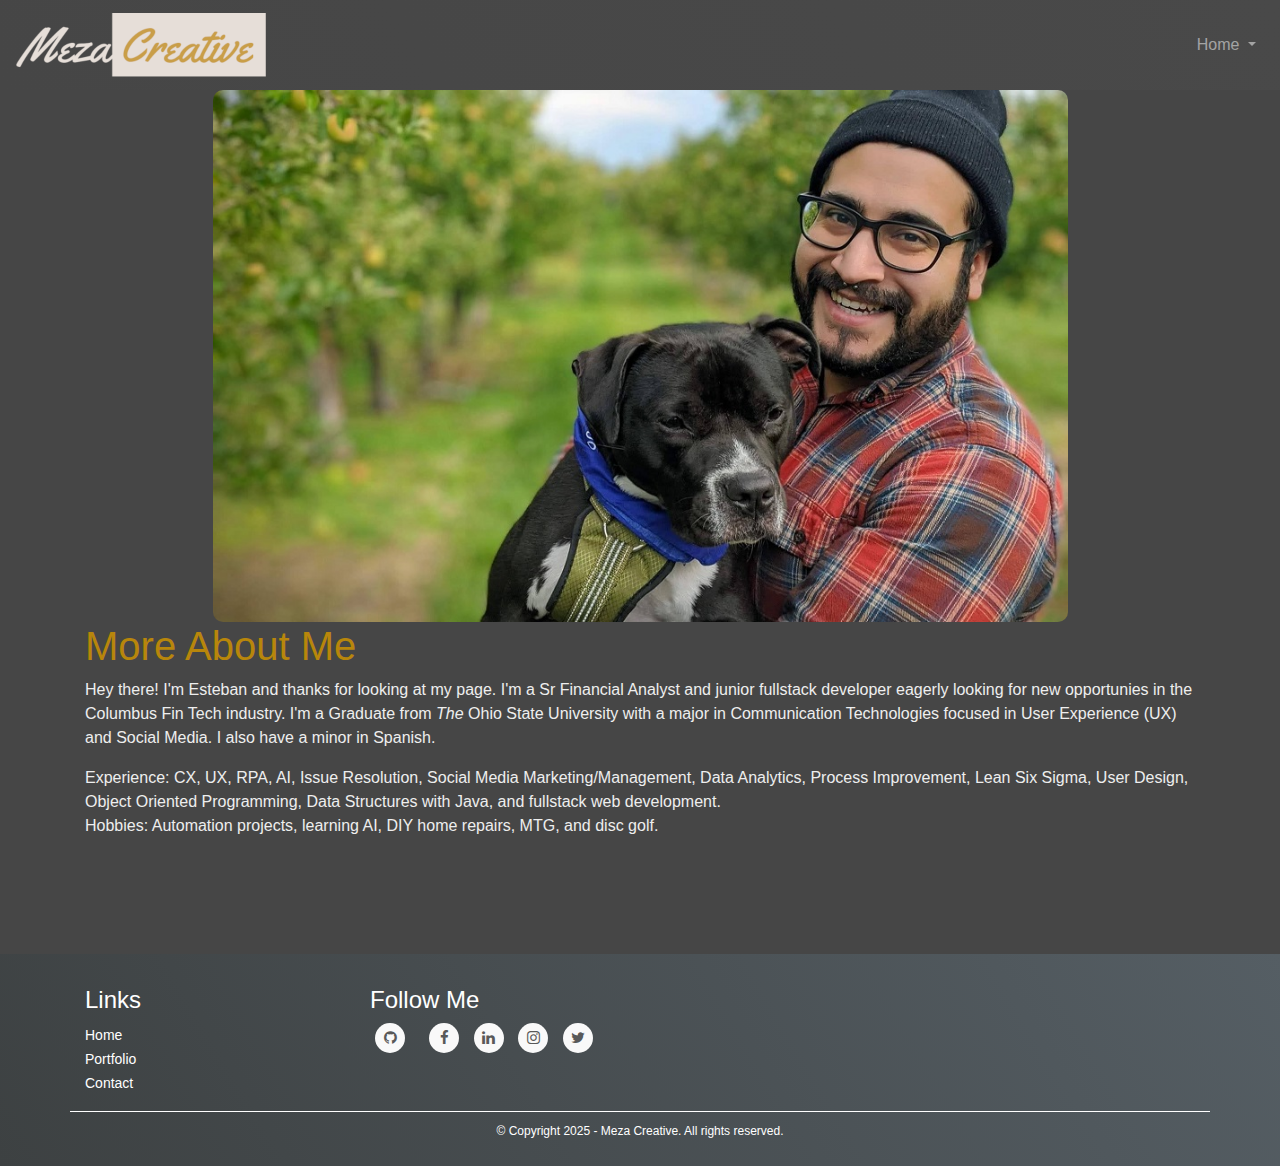
<file: index.html>
<!DOCTYPE html>
<html lang="en">
  <head>
    <meta charset="UTF-8" />
    <meta
      name="viewport"
      content="width=device-width, initial-scale=1, shrink-to-fit=no"
    />
    <link
      rel="stylesheet"
      href="https://maxcdn.bootstrapcdn.com/bootstrap/4.1.3/css/bootstrap.min.css"
    />
    <script src="https://ajax.googleapis.com/ajax/libs/jquery/3.3.1/jquery.min.js"></script>
    <script src="https://cdnjs.cloudflare.com/ajax/libs/popper.js/1.14.3/umd/popper.min.js"></script>
    <script src="https://maxcdn.bootstrapcdn.com/bootstrap/4.1.3/js/bootstrap.min.js"></script>
    <link
      href="https://maxcdn.bootstrapcdn.com/font-awesome/4.7.0/css/font-awesome.min.css"
      rel="stylesheet"
    />
    <link rel="stylesheet" href="style.css" />
    <title>About Me</title>
  </head>

  <body>
    <!--Navbar-->
    <nav class="navbar navbar-expand-lg navbar-dark bg-dark static-top">
      <!--Navbar brand-->
      <a class="navbar-brand" href="index.html">
        <img src="assets/Meza-logo.png" alt="Meza Creative" />
      </a>
      <!--Collapse button-->
      <button
        class="navbar-toggler"
        type="button"
        data-toggle="collapse"
        data-target="#navbarResponsive"
        aria-controls="navbarResponsive"
        aria-expanded="false"
        aria-label="Toggle navigation"
      >
        <span class="navbar-toggler-icon"> </span>
      </button>
      <!--Collapsible Content-->
      <div class="collapse navbar-collapse" id="navbarResponsive">
        <!--Links-->
        <ul class="navbar-nav ml-auto">
          <li class="nav-item dropdown">
            <a
              class="nav-link dropdown-toggle"
              href="#"
              id="navbarDropdown"
              role="button"
              data-toggle="dropdown"
              aria-haspopup="true"
              aria-expanded="false"
            >
              Home <span class="sr-only"> (current) </span>
            </a>
            <div class="dropdown-menu" aria-labellyby="navbarDropdown">
              <a class="dropdown-item" href="portfolio.html">Portfolio</a>
              <a class="dropdown-item" href="contact.html">Contact</a>
            </div>
          </li>
        </ul>
      </div>
    </nav>
    <!--About me div-->

    <div class="container">
      <!--Box-->

      <div class="row section-background">
        <img class="tila" alt="Tila and I" src="assets/tilaAndI4.jpg" />
      </div>

      <div class="row">
        <!--Heading-->
        <div class="col-md-12">
          <h1>More About Me</h1>
        </div>
      </div>
      <!--Photo and text-->
      <div class="row">
        <div class="col body-text">
          <p>
            Hey there! I'm Esteban and thanks for looking at my page. I'm a Sr
            Financial Analyst and junior fullstack developer eagerly looking for
            new opportunies in the Columbus Fin Tech industry. I'm a Graduate
            from <i>The</i> Ohio State University with a major in Communication
            Technologies focused in User Experience (UX) and Social Media. I
            also have a minor in Spanish.
          </p>
        </div>
      </div>

      <div class="row">
        <div class="col body-text">
          <p>
            Experience: CX, UX, RPA, AI, Issue Resolution, Social Media
            Marketing/Management, Data Analytics, Process Improvement, Lean Six
            Sigma, User Design, Object Oriented Programming, Data Structures
            with Java, and fullstack web development.
            <br />
            Hobbies: Automation projects, learning AI, DIY home repairs, MTG,
            and disc golf.
          </p>
        </div>
      </div>
    </div>
    <footer class="mainfooter" role="contentinfo">
      <div class="footer-middle">
        <div class="container">
          <div class="row">
            <div class="col-md-3 col-sm-6">
              <!--Column1-->
              <div class="footer-pad">
                <h4>Links</h4>
                <ul class="list-unstyled">
                  <li><a href="#"></a></li>
                  <li><a href="index.html">Home</a></li>
                  <li><a href="portfolio.html">Portfolio</a></li>
                  <li><a href="contact.html">Contact</a></li>
                </ul>
              </div>
            </div>

            <div class="col-md-3">
              <h4>Follow Me</h4>
              <ul class="social-network social-circle">
                <li>
                  <a
                    href="https://github.com/MezaCreative"
                    class="icoGithub"
                    title="Github"
                    ><i class="fa fa-github"></i
                  ></a>
                </li>
                <li></li>
                <li>
                  <a
                    href="https://www.facebook.com/esteban.meza.52/"
                    class="icoFacebook"
                    title="Facebook"
                    ><i class="fa fa-facebook"></i
                  ></a>
                </li>
                <li>
                  <a
                    href="https://www.linkedin.com/in/esteban-meza-b43885a4/"
                    class="icoLinkedin"
                    title="Linkedin"
                    ><i class="fa fa-linkedin"></i
                  ></a>
                </li>
                <li>
                  <a
                    href="https://www.instagram.com/estebanmeza/"
                    class="icoInstagram"
                    title="Instagram"
                    ><i class="fa fa-instagram"></i>
                  </a>
                </li>

                <li>
                  <a
                    href="https://twitter.com/Estebean__"
                    class="icoTwitter"
                    title="Twitter"
                    ><i class="fa fa-twitter"></i>
                  </a>
                </li>
              </ul>
            </div>
          </div>
          <div class="row">
            <div class="col-md-12 copy">
              <p class="text-center">
                &copy; Copyright 2025 - Meza Creative. All rights reserved.
              </p>
            </div>
          </div>
        </div>
      </div>
    </footer>
    <!--Below is the scipt for Bootsrap JS-->
    <!-- <script
      src="https://code.jquery.com/jquery-3.2.1.slim.min.js"
      integrity="sha384-KJ3o2DKtIkvYIK3UENzmM7KCkRr/rE9/Qpg6aAZGJwFDMVNA/GpGFF93hXpG5KkN"
      crossorigin="anonymous"
    ></script>
    <script
      src="https://cdnjs.cloudflare.com/ajax/libs/popper.js/1.12.9/umd/popper.min.js"
      integrity="sha384-ApNbgh9B+Y1QKtv3Rn7W3mgPxhU9K/ScQsAP7hUibX39j7fakFPskvXusvfa0b4Q"
      crossorigin="anonymous"
    ></script>
    <script
      src="https://maxcdn.bootstrapcdn.com/bootstrap/4.0.0/js/bootstrap.min.js"
      integrity="sha384-JZR6Spejh4U02d8jOt6vLEHfe/JQGiRRSQQxSfFWpi1MquVdAyjUar5+76PVCmYl"
      crossorigin="anonymous"
    ></script> -->
  </body>
</html>
</file>
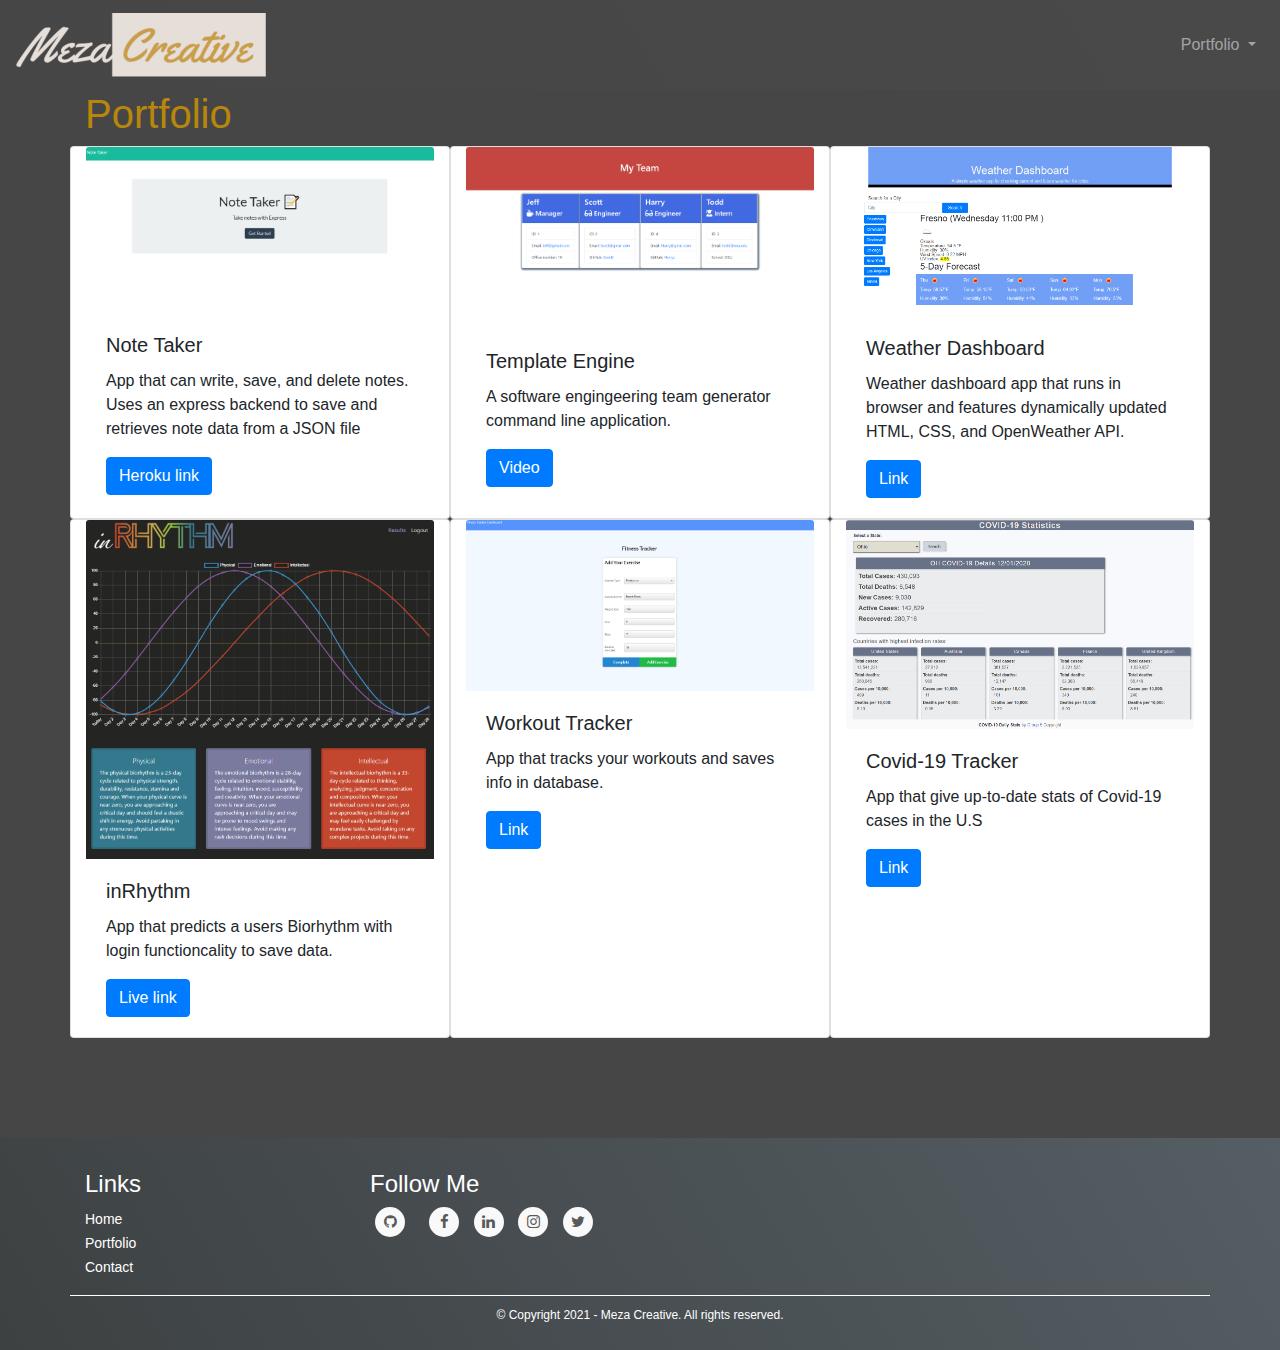
<file: portfolio.html>
<!DOCTYPE html>
<html lang="en">
  <head>
    <meta charset="UTF-8" />
    <meta name="viewport" content="width=device-width, initial-scale=1.0" />
    <link
      rel="stylesheet"
      href="https://maxcdn.bootstrapcdn.com/bootstrap/4.1.3/css/bootstrap.min.css"
    />
    <script src="https://ajax.googleapis.com/ajax/libs/jquery/3.3.1/jquery.min.js"></script>
    <script src="https://cdnjs.cloudflare.com/ajax/libs/popper.js/1.14.3/umd/popper.min.js"></script>
    <script src="https://maxcdn.bootstrapcdn.com/bootstrap/4.1.3/js/bootstrap.min.js"></script>
    <link
      href="https://maxcdn.bootstrapcdn.com/font-awesome/4.7.0/css/font-awesome.min.css"
      rel="stylesheet"
    />

    <link rel="stylesheet" href="style.css" />
    <title>Portfolio</title>
  </head>

  <body>
    <!--Navbar-->
    <nav class="navbar navbar-expand-lg navbar-dark bg-dark static-top">
      <!--Navbar brand-->
      <a class="navbar-brand" href="index.html">
        <img src="assets/Meza-logo.png" alt="Meza Creative" />
      </a>
      <!--Collapse button-->
      <button
        class="navbar-toggler"
        type="button"
        data-toggle="collapse"
        data-target="#navbarResponsive"
        aria-controls="navbarResponsive"
        aria-expanded="false"
        aria-label="Toggle navigation"
      >
        <span class="navbar-toggler-icon"> </span>
      </button>
      <!--Collapsible Content-->
      <div class="collapse navbar-collapse" id="navbarResponsive">
        <!--Links-->
        <ul class="navbar-nav ml-auto">
          <li class="nav-item dropdown">
            <a
              class="nav-link dropdown-toggle"
              href="#"
              id="navbarDropdown"
              role="button"
              data-toggle="dropdown"
              aria-haspopup="true"
              aria-expanded="false"
            >
              Portfolio <span class="sr-only"> (current) </span>
            </a>
            <div class="dropdown-menu" aria-labellyby="navbarDropdown">
              <a class="dropdown-item" href="index.html">Home</a>
              <a class="dropdown-item" href="contact.html">Contact</a>
            </div>
          </li>
        </ul>
      </div>
    </nav>

    <div class="container">
      <!--Box-->
      <div class="row">
        <!--Heading-->
        <div class="col-lg-6">
          <h1>Portfolio</h1>
        </div>
      </div>
      <!--Photo and text-->
      <div class="card-container">
      <div class = "row cards">
        <div class="card col-4" style="width: 18rem;">
         <img src="assets/Note taker.png" class="card-img-top" alt="Note-taker app">
         <div class="card-body">
               <h5 class="card-title">Note Taker</h5>
              <p class="card-text">App that can write, save, and delete notes. Uses an express backend to save and retrieves note data from a JSON file</p>
                   <a href="https://ancient-forest-46869.herokuapp.com/" class="btn btn-primary">Heroku link</a>
          </div>
        </div>
        
        <div class="card col-4" style="width: 18rem;">
          <img src="assets/template.png" class="card-img-top" alt="Template Enging app">
          <div class="card-body">
                <h5 class="card-title">Template Engine</h5>
               <p class="card-text">A software engingeering team generator command line application.</p>
                    <a href="https://drive.google.com/file/d/1N5KRkkdhPeLxs2TavuBQj0NFhRfjbuAn/view" class="btn btn-primary">Video</a>
           </div>
         </div>

         <div class="card col-4" style="width: 18rem;">
          <img src="assets/weather.png" class="card-img-top" alt="Weather Dashboard">
          <div class="card-body">
                <h5 class="card-title">Weather Dashboard</h5>
               <p class="card-text">Weather dashboard app that runs in browser and features dynamically updated HTML, CSS, and OpenWeather API.</p>
                    <a href="https://mezacreative.github.io/weather-dashboard/" class="btn btn-primary">Link</a>
           </div>
         </div>

      </div>
      <div class = "row cards">
        <div class="card col-4" style="width: 18rem;">
         <img src="assets/inrythmlanding.png" class="card-img-top" alt="inRhythmapp">
         <div class="card-body">
               <h5 class="card-title">inRhythm</h5>
              <p class="card-text">App that predicts a users Biorhythm with login functioncality to save data.</p>
                   <a href="https://guarded-cliffs-86649.herokuapp.com/" class="btn btn-primary">Live link</a>
          </div>
        </div>
        
        <div class="card col-4" style="width: 18rem;">
          <img src="assets/workoutlanding.png" class="card-img-top" alt="Workout Tracker app">
          <div class="card-body">
                <h5 class="card-title">Workout Tracker</h5>
               <p class="card-text">App that tracks your workouts and saves info in database.</p>
                    <a href="https://github.com/MezaCreative/Workout-Tracker" class="btn btn-primary">Link</a>
           </div>
         </div>

         <div class="card col-4" style="width: 18rem;">
          <img src="assets/covidLanding.png" class="card-img-top" alt="Weather Dashboard">
          <div class="card-body">
                <h5 class="card-title">Covid-19 Tracker</h5>
               <p class="card-text">App that give up-to-date stats of Covid-19 cases in the U.S</p>
                    <a href="https://wpb911.github.io/grpr5COVID/" class="btn btn-primary">Link</a>
           </div>
         </div>

      </div>
    </div>


      <!--not this one either-->

      <!-- <div class="row cards">
        <div class="card col-md-4">
          <div class ="row text under image no-gutters">
            <div class ="col-md-6 text">
              <div>
                <img  src="assets/Note taker.png">
              </div>
            </div>
          </div>
        </div>



      </div> -->



        <!-- <div class="col-lg-6">
          <ul>
            <li>
              <a href="https://github.com/MezaCreative/Responsive-Portfolio"
                >My Github Repository</a
              >
            </li>
            <li>
              <a href="https://wpb911.github.io/grpr5COVID/"
                >Covid-19 Daily Stats</a
              >
            </li>
            <div><img src="https://via.placeholder.com/150" /></div>
            <li>
              <a href="http://www.mezacreative.com/"> UX and Social Media</a>
            </li>
            <li>
              <a href="https://www.linkedin.com/in/esteban-meza-b43885a4/">
                LinkedIn</a
              >
            </li>
          </ul>
        </div> -->
      </div>
    </div>

    <footer class="mainfooter" role="contentinfo">
      <div class="footer-middle">
        <div class="container">
          <div class="row">
            <div class="col-md-3 col-sm-6">
              <!--Column1-->
              <div class="footer-pad">
                <h4>Links</h4>
                <ul class="list-unstyled">
                  <li><a href="#"></a></li>
                  <li><a href="index.html">Home</a></li>
                  <li><a href="portfolio.html">Portfolio</a></li>
                  <li><a href="contact.html">Contact</a></li>
                </ul>
              </div>
            </div>

            <div class="col-md-3">
              <h4>Follow Me</h4>
              <ul class="social-network social-circle">
                <li>
                  <a href="https://github.com/MezaCreative" class="icoGithub" title="Github"
                    ><i class="fa fa-github"></i
                  ></a>
                    </li>
                <li>
                <li>
                  <a href="https://www.facebook.com/esteban.meza.52/" class="icoFacebook" title="Facebook"
                    ><i class="fa fa-facebook"></i
                  ></a>
                </li>
                <li>
                  <a href="https://www.linkedin.com/in/esteban-meza-b43885a4/" class="icoLinkedin" title="Linkedin"
                    ><i class="fa fa-linkedin"></i
                  ></a>
                </li>
                <li>
                  <a href="https://www.instagram.com/estebanmeza/" class="icoInstagram" title="Instagram"
                    ><i class="fa fa-instagram"></i>
                  </a>
                </li>

                <li>
                  <a href="https://twitter.com/Estebean__" class="icoTwitter" title="Twitter"
                    ><i class="fa fa-twitter"></i>
                  </a>
                </li>
              </ul>
            </div>
          </div>
          <div class="row">
            <div class="col-md-12 copy">
              <p class="text-center">
                &copy; Copyright 2021 - Meza Creative. All rights reserved.
              </p>
            </div>
          </div>
        </div>
      </div>
    </footer>

    <!-- <footer class="footer row">
      <div class="site-info col col-lg-4">
        © 2020&nbsp; <span class="copyright"> Meza Creative </span>
      </div>

      <div class="social-footer-icons">
        <ul class="menu simple">
          <li><a href="#" class="fa fa-linkedin"></a></li>
          <li><a href="#" class="fa fa-facebook"></a></li>
          <li><a href="#" class="fa fa-twitter"></a></li>
          <li><a href="=" class="fa fa-instagram"></a></li>
        </ul>
      </div>
    </footer> -->

    <!-- <script
      src="https://code.jquery.com/jquery-3.2.1.slim.min.js"
      integrity="sha384-KJ3o2DKtIkvYIK3UENzmM7KCkRr/rE9/Qpg6aAZGJwFDMVNA/GpGFF93hXpG5KkN"
      crossorigin="anonymous"
    ></script>
    <script
      src="https://cdnjs.cloudflare.com/ajax/libs/popper.js/1.12.9/umd/popper.min.js"
      integrity="sha384-ApNbgh9B+Y1QKtv3Rn7W3mgPxhU9K/ScQsAP7hUibX39j7fakFPskvXusvfa0b4Q"
      crossorigin="anonymous"
    ></script>
    <script
      src="https://maxcdn.bootstrapcdn.com/bootstrap/4.0.0/js/bootstrap.min.js"
      integrity="sha384-JZR6Spejh4U02d8jOt6vLEHfe/JQGiRRSQQxSfFWpi1MquVdAyjUar5+76PVCmYl"
      crossorigin="anonymous"
    ></script> -->
  </body>
</html>
</file>
<file: style.css>
/* all of the body*/
  body {
    background-color: rgb(70, 70, 70);
  }
  /*heading color*/
  h1 {
    color: darkgoldenrod;
  }
  /* container background color */
  .box {
    background-color: white;
  }
  .center {
    margin:auto;
  }
  form {
    width: 500px; margin: auto;
  }
  .navbar{
    background: -webkit-linear-gradient(59deg,rgb(70, 70, 70), rgb(73, 73, 73));
    background: linear-gradient(59deg, rgb(70, 70, 70),rgb(73, 73, 73));
  }
  footer {
    background: darkgrey;
    background: -webkit-linear-gradient(59deg, #98a0a5, #878a8b);
    background: linear-gradient(59deg, #3d4142, #555e64);
    color: white;
    margin-top:100px;
  }
  .sr-only{
    color:white;
  }
  footer a {
    color: #fff;
    font-size: 14px;
    transition-duration: 0.2s;
  }
  
  .card{
    overflow:hidden;
  
  }

  .section-background {
  background-color: transparent; /* Apply the same for this class */
}


  .content-wrapper {
    display: flex;
    flex-direction: column;
    justify-content: center;
    align-items: center;
    position: absolute;
    width: 75%;
    height: 75%;
  }

  
  .tila {
    object-fit: cover;
    max-width: 75%;
    height: auto;
    display: block;
    margin: 0 auto;
    border-radius: 10px; /* Optional: Rounded corners */
    width:75%
  }


  .contact-text{
    color:rgb(238, 238, 238);
  }
  .body-text{
    color:rgb(238, 238, 238);
  }
  footer a:hover {
    color: #FA944B;
    text-decoration: none;
  }
  .card-img-top{
    max-width: 100%;
    max-height:100%;
  }
  .copy {
    font-size: 12px;
    padding: 10px;
    border-top: 1px solid #FFFFFF;
  }
  
  .footer-middle {
    padding-top: 2em;
    color: white;
  }
  
  
  /*SOCİAL İCONS*/
  
  /* footer social icons */
  
  ul.social-network {
    list-style: none;
    display: inline;
    margin-left: 0 !important;
    padding: 0;
  }
  
  ul.social-network li {
    display: inline;
    margin: 0 5px;
  }
  
  
  /* footer social icons */
  
  .social-network a.icoFacebook:hover {
    background-color: #3B5998;
  }
  
  .social-network a.icoLinkedin:hover {
    background-color: #007bb7;
  }
  .social-network a.icoTwitter:hover{
    background-color: #55ACEE;
  }
  .social-network a.icoGithub:hover{
    background-color: #d8a9f3;
  }
  .social-network a.icoInstagram:hover{
    background: #125688;
  }
  .social-network a.icoFacebook:hover i,
  .social-network a.icoLinkedin:hover i,
  .social-network a.icoTwitter:hover i,
  .social-network a.icoGithub:hover i,
  .social-network a.icoInstagram:hover i {
    color: #fff;
  }
  
  .social-network a.socialIcon:hover,
  .socialHoverClass {
    color: #44BCDD;
  }
  
  .social-circle li a {
    display: inline-block;
    position: relative;
    margin: 0 auto 0 auto;
    -moz-border-radius: 50%;
    -webkit-border-radius: 50%;
    border-radius: 50%;
    text-align: center;
    width: 30px;
    height: 30px;
    font-size: 15px;
  }
  
  .social-circle li i {
    margin: 0;
    line-height: 30px;
    text-align: center;
  }
  
  .social-circle li a:hover i,
  .triggeredHover {
    -moz-transform: rotate(360deg);
    -webkit-transform: rotate(360deg);
    -ms--transform: rotate(360deg);
    transform: rotate(360deg);
    -webkit-transition: all 0.2s;
    -moz-transition: all 0.2s;
    -o-transition: all 0.2s;
    -ms-transition: all 0.2s;
    transition: all 0.2s;
  }
  
  .social-circle i {
    color: #595959;
    -webkit-transition: all 0.8s;
    -moz-transition: all 0.8s;
    -o-transition: all 0.8s;
    -ms-transition: all 0.8s;
    transition: all 0.8s;
  }
  
  .social-network a {
    background-color: #F9F9F9;
  }
  
/* .fa-facebook {
  background: #3B5998;
  color: white;
}
.fa-twitter {
  background: #55ACEE;
  color: white;
}
.fa-linkedin {
  background: #007bb5;
  color: white;
}
.fa-instagram {
  background: #125688;
  color: white;
} */

  .send-image img { height: 100%; width: 100%; display:block;}
</file>
